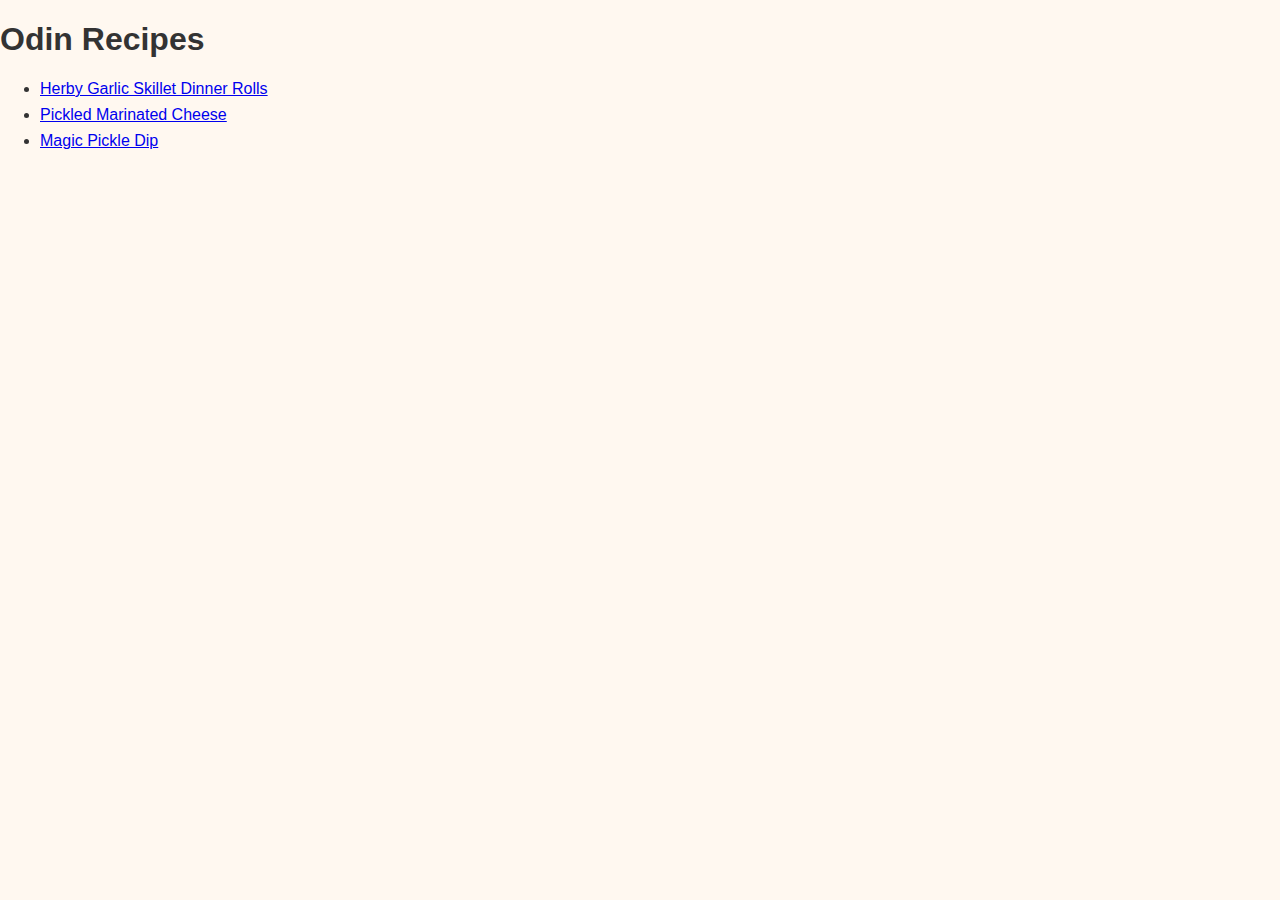
<file: index.html>
<!DOCTYPE html>
<html lang="en">
<head>
    <meta charset="UTF-8">
    <meta name="viewport" content="width=device-width, initial-scale=1.0">
    <title>Document</title>
    <link rel="stylesheet" href="style.css"
</head>
<body>
    <h1>Odin Recipes</h1>
    <ul>
        <li><a href="./recipes/herby-garlic-skillet-dinner-rolls.html">Herby Garlic Skillet Dinner Rolls</a></li>
        <li><a href="./recipes/pickle-marinated-cheese.html">Pickled Marinated Cheese</a></li>
        <li><a href="./recipes/magic-pickle-dip.html">Magic Pickle Dip</a></li>
    </ul>
</body>
</html>
</file>
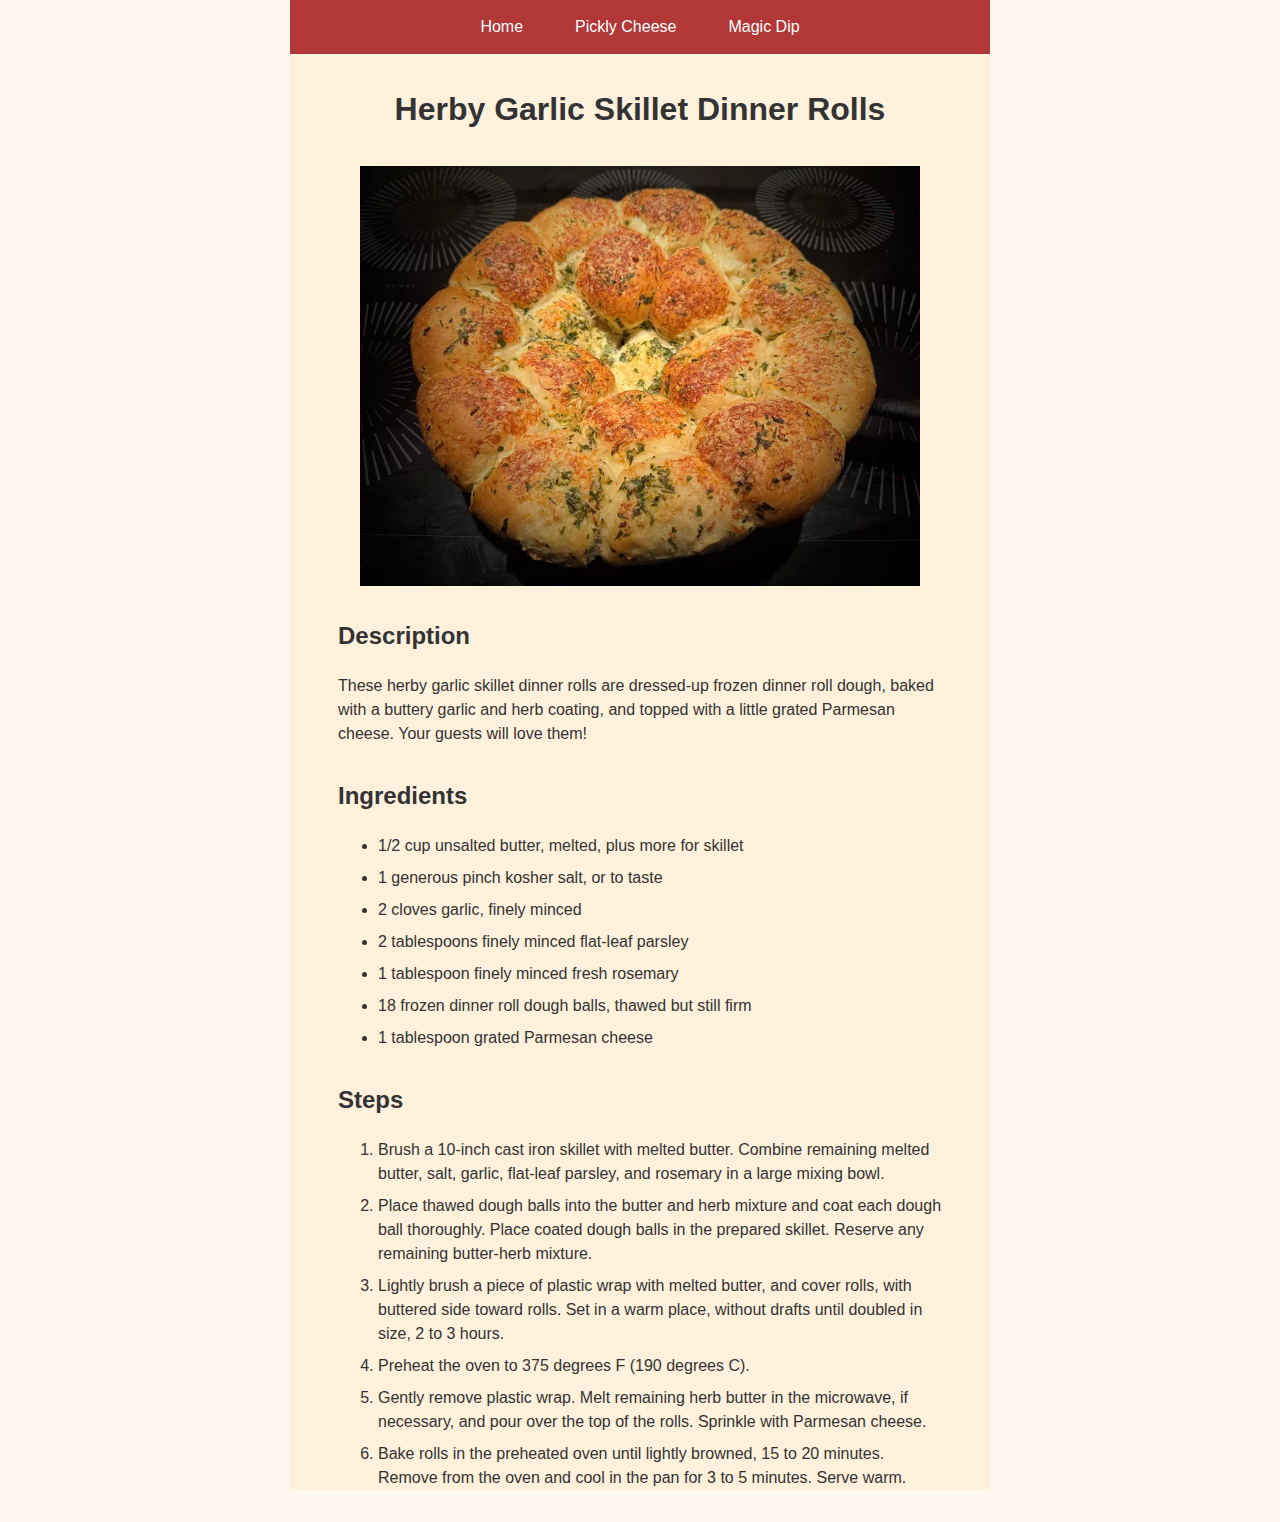
<file: recipes/herby-garlic-skillet-dinner-rolls.html>
<!DOCTYPE html>
<html lang="en">
<head>
    <meta charset="UTF-8">
    <meta name="viewport" content="width=device-width, initial-scale=1.0">
    <title>Document</title>
    <link rel="stylesheet" href="../style.css">
</head>
<body>
    <div class="herby">
    <ul class="nav-bar">
      <li class="nav-bar-items"><a href="../index.html">Home</a></li>
      <li class="nav-bar-items"><a href="pickle-marinated-cheese.html">Pickly Cheese</a></li>
      <li class="nav-bar-items"><a href="magic-pickle-dip.html">Magic Dip</a></li>
    </ul>
    <h1 class="title">Herby Garlic Skillet Dinner Rolls</h1>
    <img src="../images/garlic-dinner-rolls.webp" alt="Baked rolls straight out of the oven" class="herby-img" width="750" height="563">
    <div class="description">
    <h2>Description</h2>
    <p>These herby garlic skillet dinner rolls are dressed-up frozen dinner roll dough, baked with a buttery garlic and herb coating, and topped with a little grated Parmesan cheese. Your guests will love them!</p>
    </div>
    <div class="ingredients">
    <h2>Ingredients</h2>
    <ul>
        <li>1/2 cup unsalted butter, melted, plus more for skillet</li>
        <li>1 generous pinch kosher salt, or to taste</li>
        <li>2 cloves garlic, finely minced</li>
        <li>2 tablespoons finely minced flat-leaf parsley</li> 
        <li>1 tablespoon finely minced fresh rosemary</li>
        <li>18 frozen dinner roll dough balls, thawed but still firm</li>
        <li>1 tablespoon grated Parmesan cheese</li>
    </ul>
    </div>
    <div class="steps">
    <h2>Steps</h2>
    <ol class="steps-list">
        <li>Brush a 10-inch cast iron skillet with melted butter. Combine remaining melted butter, salt, garlic, flat-leaf parsley, and rosemary in a large mixing bowl.</li>
        <li>Place thawed dough balls into the butter and herb mixture and coat each dough ball thoroughly. Place coated dough balls in the prepared skillet. Reserve any remaining butter-herb mixture.</li>
        <li>Lightly brush a piece of plastic wrap with melted butter, and cover rolls, with buttered side toward rolls. Set in a warm place, without drafts until doubled in size, 2 to 3 hours.</li>
        <li>Preheat the oven to 375 degrees F (190 degrees C).</li>
        <li>Gently remove plastic wrap. Melt remaining herb butter in the microwave, if necessary, and pour over the top of the rolls. Sprinkle with Parmesan cheese.</li>
        <li>Bake rolls in the preheated oven until lightly browned, 15 to 20 minutes. Remove from the oven and cool in the pan for 3 to 5 minutes. Serve warm.</li>
    </ol>
</div>
</div>
</body>
</html>
</file>
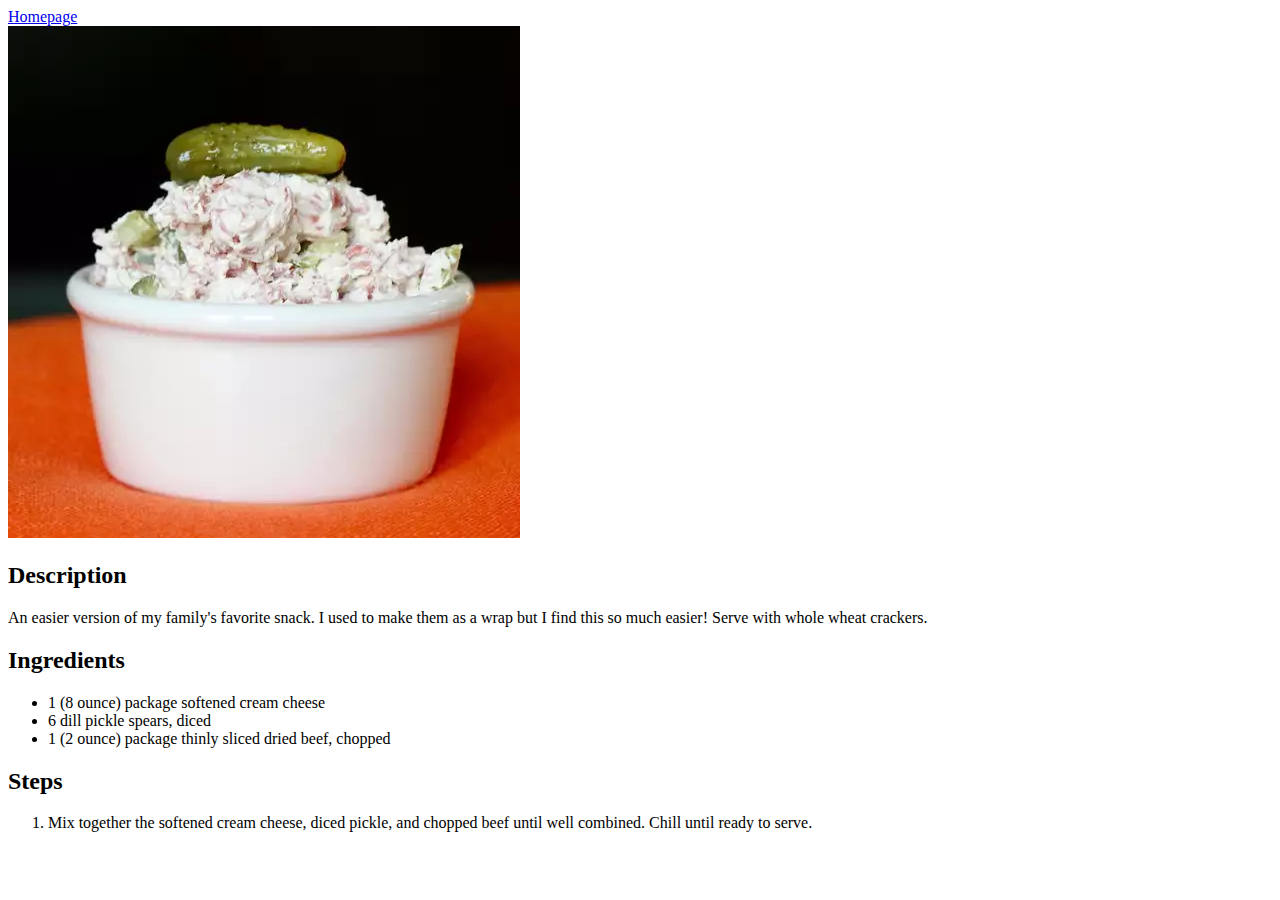
<file: recipes/magic-pickle-dip.html>
<!DOCTYPE html>
<html lang="en">
<head>
    <meta charset="UTF-8">
    <meta name="viewport" content="width=device-width, initial-scale=1.0">
    <title>Document</title>
</head>
<body>
    <a href="../index.html">Homepage</a><br>
    <img src="../images/pickle-dip.webp" alt="Bowl with pickle dip and a pickled cucumber on top">
    <h2>Description</h2>
    <p>An easier version of my family's favorite snack. I used to make them as a wrap but I find this so much easier! Serve with whole wheat crackers.</p>
    <h2>Ingredients</h2>
    <ul>
        <li>1 (8 ounce) package softened cream cheese</li>
        <li>6 dill pickle spears, diced</li>
        <li>1 (2 ounce) package thinly sliced dried beef, chopped</li>
    </ul>
    <h2>Steps</h2>
    <ol>
        <li>Mix together the softened cream cheese, diced pickle, and chopped beef until well combined. Chill until ready to serve.</li>
    </ol>
</body>
</html>
</file>
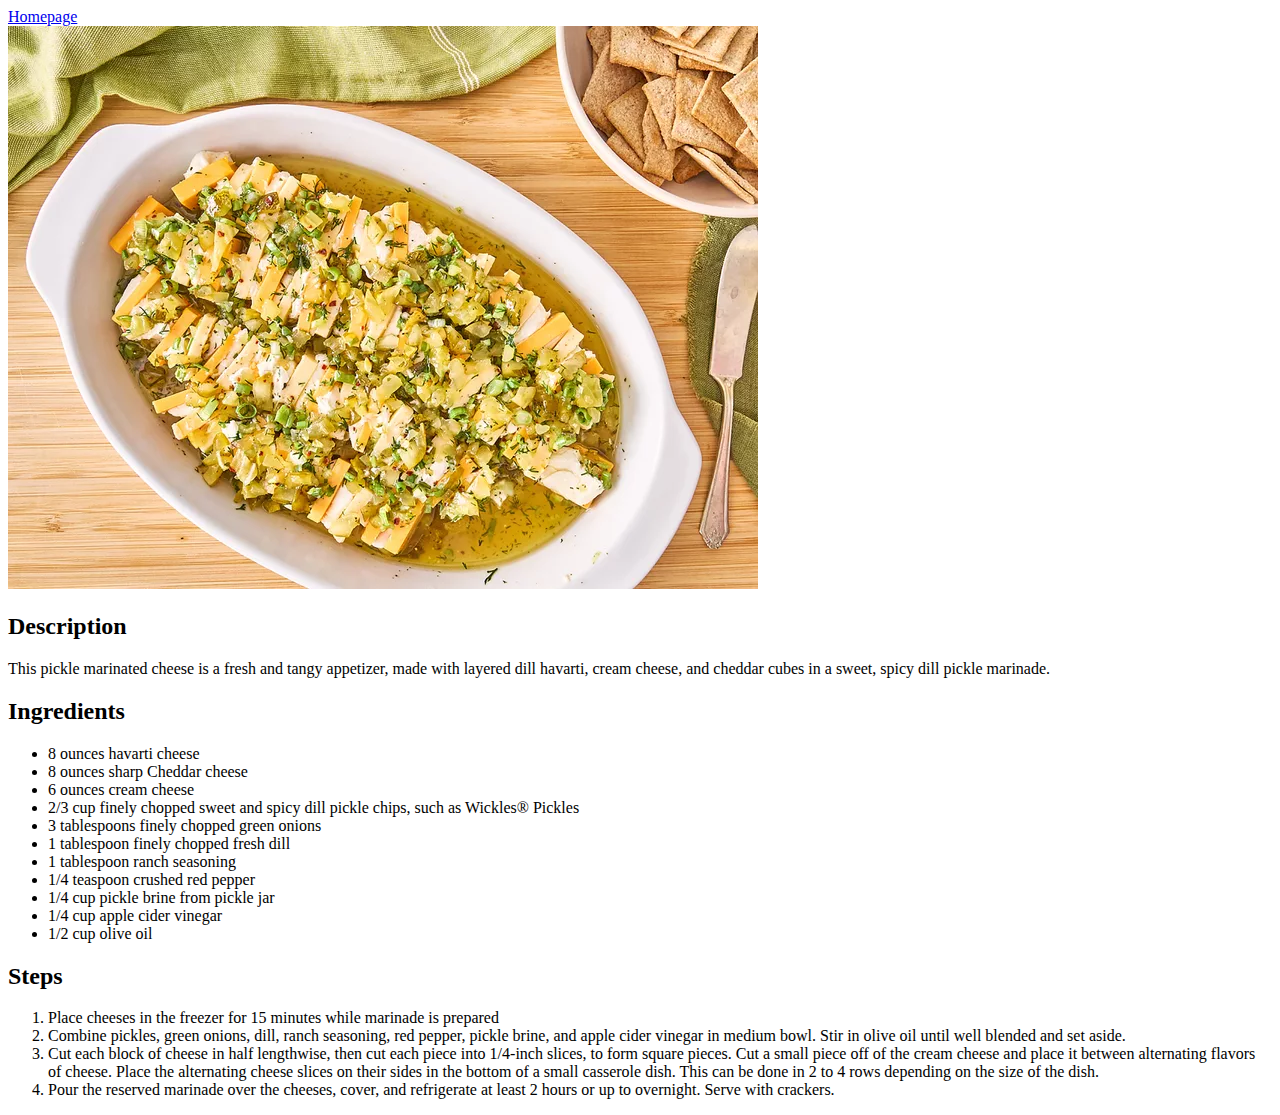
<file: recipes/pickle-marinated-cheese.html>
<!DOCTYPE html>
<html lang="en">
<head>
    <meta charset="UTF-8">
    <meta name="viewport" content="width=device-width, initial-scale=1.0">
    <title>Document</title>
</head>
<body>
    <a href="../index.html">Homepage</a><br>
    <img src="../images/pickled-cheese.webp" alt="Oven tray with marinated pickled cheese">
    <h2>Description</h2>
    <p>This pickle marinated cheese is a fresh and tangy appetizer, made with layered dill havarti, cream cheese, and cheddar cubes in a sweet, spicy dill pickle marinade.</p>
    <h2>Ingredients</h2>
    <ul>
        <li>8 ounces havarti cheese</li>
        <li>8 ounces sharp Cheddar cheese</li>
        <li>6 ounces cream cheese</li>
        <li>2/3 cup finely chopped sweet and spicy dill pickle chips, such as Wickles® Pickles</li>
        <li>3 tablespoons finely chopped green onions</li>
        <li>1 tablespoon finely chopped fresh dill</li>
        <li>1 tablespoon ranch seasoning</li>
        <li>1/4 teaspoon crushed red pepper</li>
        <li>1/4 cup pickle brine from pickle jar</li>
        <li>1/4 cup apple cider vinegar</li>
        <li>1/2 cup olive oil</li>
    </ul>
    <h2>Steps</h2>
    <ol>
        <li>Place cheeses in the freezer for 15 minutes while marinade is prepared</li>
        <li>Combine pickles, green onions, dill, ranch seasoning, red pepper, pickle brine, and apple cider vinegar in medium bowl. Stir in olive oil until well blended and set aside.</li>
        <li>Cut each block of cheese in half lengthwise, then cut each piece into 1/4-inch slices, to form square pieces. Cut a small piece off of the cream cheese and place it between alternating flavors of cheese. Place the alternating cheese slices on their sides in the bottom of a small casserole dish. This can be done in 2 to 4 rows depending on the size of the dish.</li>
        <li>Pour the reserved marinade over the cheeses, cover, and refrigerate at least 2 hours or up to overnight. Serve with crackers.</li>
    </ol>
</body>
</html>
</file>
<file: style.css>
* {
    box-sizing: border-box;
}

body {
    background-color: #fff8f0;
    margin: 0;
    font-family: 'Segoe UI', Tahoma, Geneva, Verdana, sans-serif;
    color: #333;
}

.herby {
    height: 100%;
    max-width: 700px;
    margin: 0px auto;
    background-color: #fff1dc;
}

.description, 
.ingredients, 
.steps {
    margin: 32px 48px;
    padding: 0;
    line-height: 1.5;
}

.nav-bar {
    display: flex;
    list-style-type: none;
    margin: 0;
    padding: 0px;
    background-color: #b23737;
    width: 100%;
    justify-content: center;
}

.nav-bar-items {
    margin: 10px;
    padding: 8px 16px;
    /* border: 1px solid rgba(255, 255, 255, 0.4); */
    /* border-radius: 16px; */
}

.nav-bar a {
    text-decoration: none;
    color: #fff;
}

.nav-bar-items:hover {
    background-color: #8b2c2c;
}

.herby-img {
    display: block;
    margin: 0 auto;
    width: 80%;
    height: auto;
}

.title {
    text-align: center;
    padding: 16px;
}

li {
    margin: 8px 0;
}
</file>
